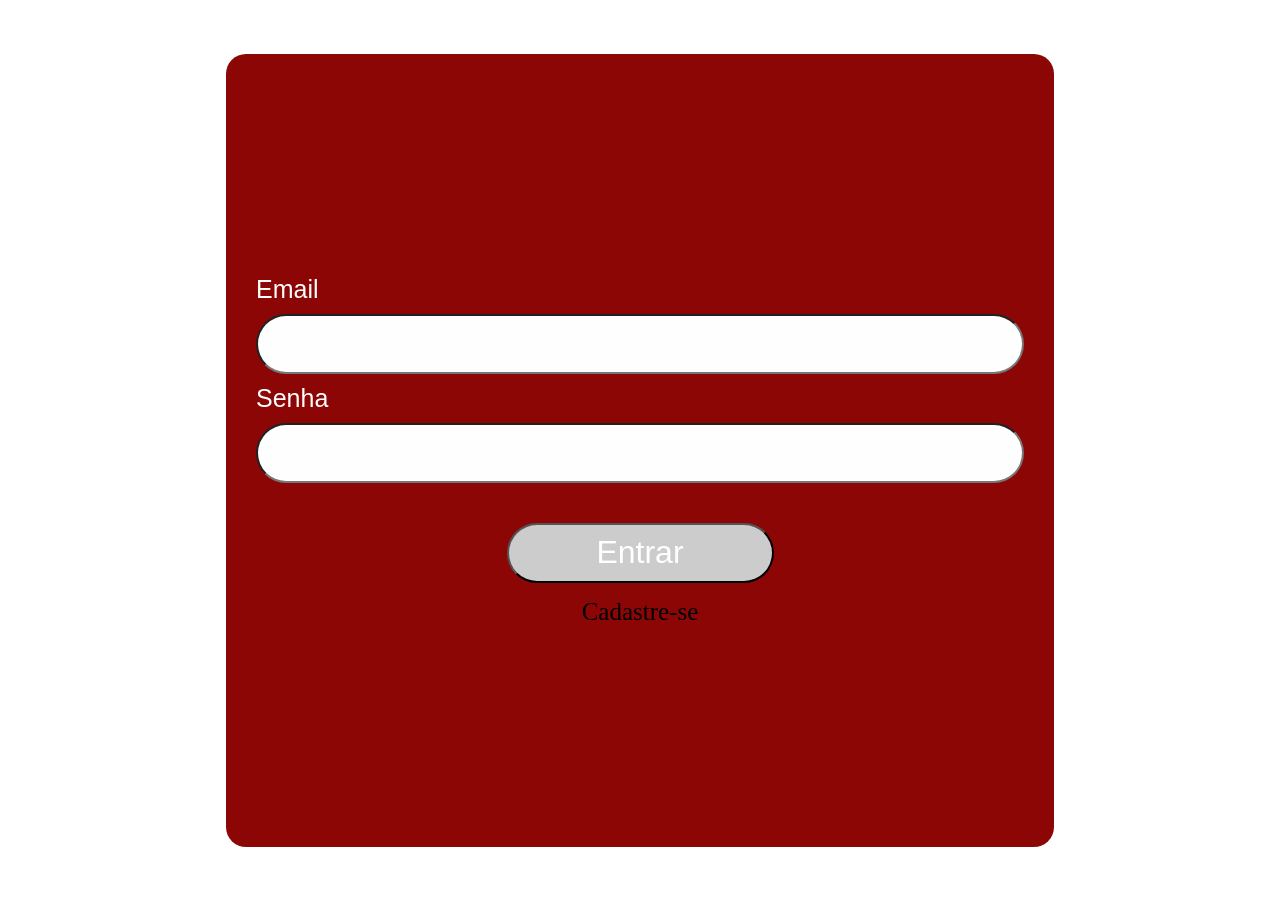
<file: chamado/index.html>
<!DOCTYPE html>
<html lang="pt-BR">
<head>
    <meta charset="UTF-8">
    <meta name="viewport" content="width=device-width, initial-scale=1.0">
    <title>Login</title>
    <link rel="stylesheet" href="css/style.css">
</head>
<body>
    <form action="" method="post">
        <label for="email">Email</label>
        <input type="text" name="email" id="email">
        <label for="senha">Senha</label>
        <input type="password" name="senha" id="">
        <div class="botao">
            <button>Entrar</button>
            <a href="cadastro.html">Cadastre-se</a>
        </div>
    </form>

</body>
</html>
</file>
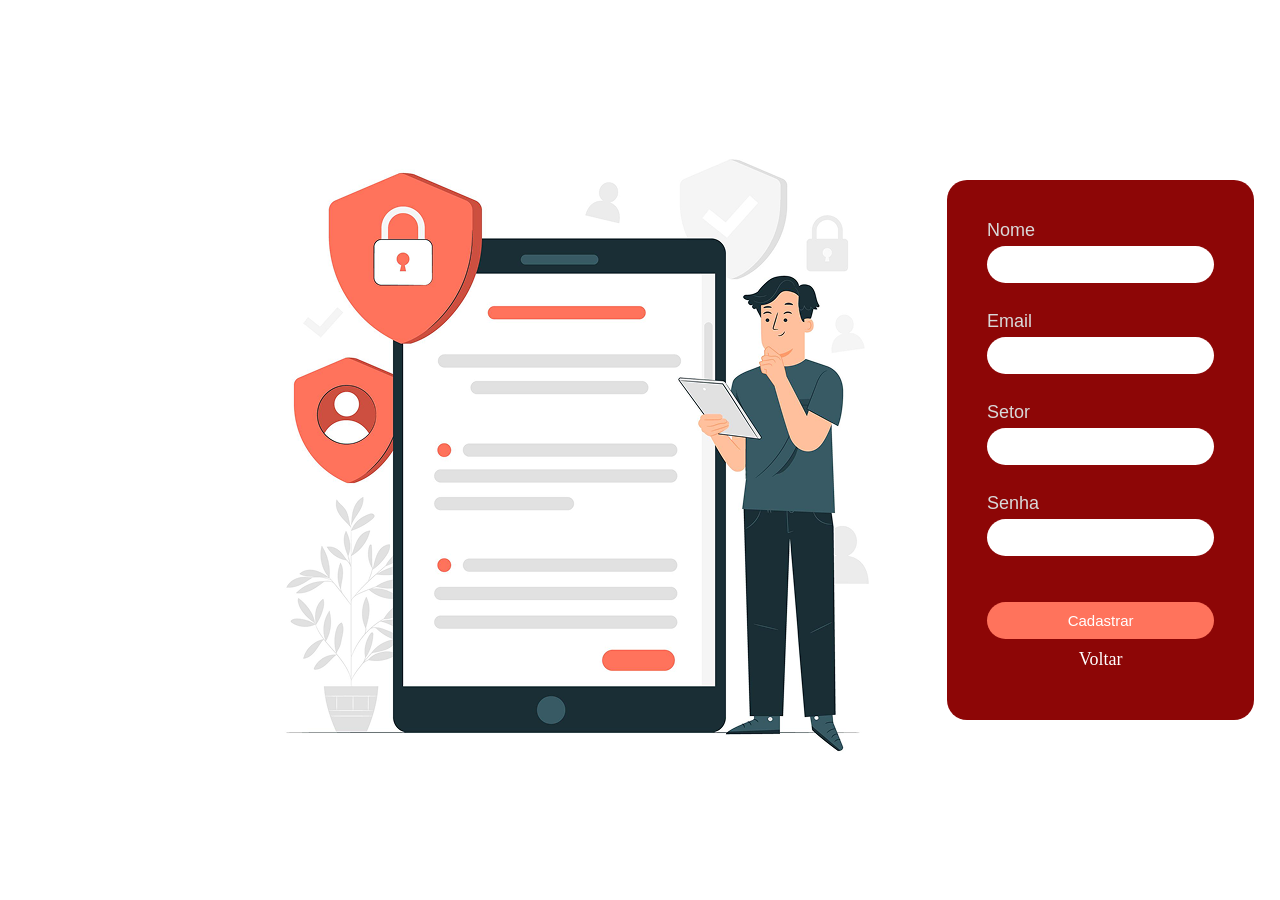
<file: chamado/cadastro.html>
<!DOCTYPE html>
<html lang="pr-BR">
<head>
    <meta charset="UTF-8">
    <meta name="viewport" content="width=device-width, initial-scale=1.0">
    <title>Tela de Cadastro</title>
    <link rel="stylesheet" href="css/cadastro.css">
</head>
<body>
    <div class="container">
        <aside>
            <img src="images/Img_Cadastro.png" alt="">
        </aside>
        <form action="#" method="post">
            <label for="nome">Nome</label>
            <input type="text" name="nome" id="nome">

            <br>

            <label for="email">Email</label>
            <input type="email" name="email" id="email">

            <br>
            
            <label for="setor">Setor</label>
            <input type="text" name="setor" id="setor">

            <br>

            <label for="senha">Senha</label>
            <input type="password" name="senha" id="senha">

            <br>
            <br>

            <div class="botao">
             <button type="submit">Cadastrar</button>
             <a href="">Voltar</a>
            </div>
        </form>
    </div>
    
</body>
</html>
</file>
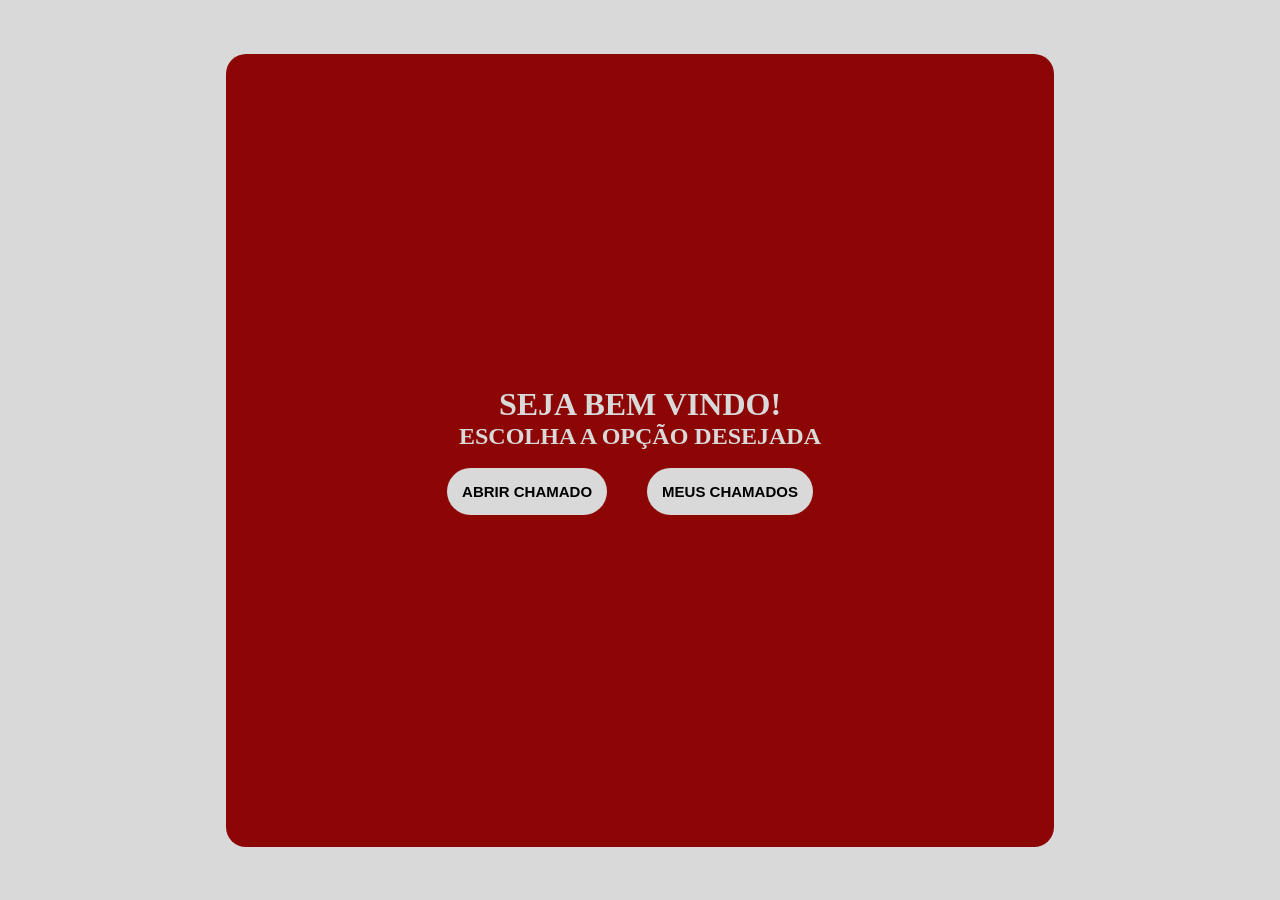
<file: chamado/home.html>
<!DOCTYPE html>
<html lang="pt-br">
<head>
    <meta charset="UTF-8">
    <meta name="viewport" content="width=device-width, initial-scale=1.0">
    <link rel="stylesheet" href="css/home.css">
    <title>Pagina Inicial</title>
</head>
<body>

  
</body>
    
<form action="#" method="post">



    <div class="botoes">
        <div class="container">
            <center><h1>SEJA BEM VINDO!</h1></center>
    
            <center><h2>ESCOLHA A OPÇÃO DESEJADA</h2></center>
        </div>    

        <br>

        <div class="row">
            <center><button onclick="window.location.href='' ">ABRIR CHAMADO</button></center><br>
            <center> <button onclick="window.location.href='' ">MEUS CHAMADOS</button></center><br>
        </div>
    </div>




</form>


</html>




</div>
</file>
<file: chamado/css/style.css>
* {
    margin: 0;
    padding: 0;
    box-sizing: border-box;
}

body{
    display: flex;
    justify-content: center;
    align-items: center;
    height: 100vh;
}

form{
   display: flex;
   flex-direction: column;
   justify-content: center;
   gap: 10px;
   width: 828px;
   height: 793px;
   background-color: rgba(141, 6, 6, 1);
   padding: 30px;
   border-radius: 20px;
}

label{
    font-family: 'Segoe UI', Tahoma, Geneva, Verdana, sans-serif;
    font-size: 25px;
    color: #FEFEFE;
}
input{
    width: 100%;
    height: 60px;
    background-color: #FEFEFE;
    font-size: 25px;
    padding: 5px;
    border-radius: 60px;
}

button{
    background-color: rgba(204, 204, 204, 1);
    width: 267px;
    height: 60px;
    font-size: 32px;
    color: #FFFFFF;
    border-radius: 80px;
}
.botao{
    display: flex;
    flex-direction: column;
    align-items: center;
    gap: 15px;
    margin-top: 30px;
    background-color: ;
}

a{
    text-decoration: none;
    font-size: 25px;
    color: black;
}
</file>
<file: chamado/css/cadastro.css>
* {
    margin: 0;
    padding: 0;
    box-sizing: border-box;
}

.container {
    display: flex;
    margin-left: 20%;
    gap: 50px;
    align-items: center;
    height: 100vh;
}



form {
    background-color: rgba(141, 6, 6, 1);
    display: flex;
    flex-direction: column;
    padding: 40px;
    border-radius: 20px;
    gap: 5px;
    width: 30%;
    height: 60%;
}

label {
    font-family: 'Segoe UI', Tahoma, Geneva, Verdana, sans-serif;
    font-size: 18px;
    color: rgba(217, 217, 217, 1);
}

input, button  {
    padding: 10px;
    font-size: 15px;
    border: 0px;
    border-radius: 60px;
}

button {
    background-color: rgba(255, 115, 92, 1);
    color: rgb(255, 255, 255);
    width: 100%;
    border-radius: 60px;
}


.botao {
    display: flex;
    flex-direction: column;
    align-items: center;
    width: 100%;
    border-radius: 60px;
}

a{
    text-decoration: none;
    font-size: 18px;
    color: rgb(255, 255, 255);
    margin-top: 10px;
    border-radius: 60px;
}
</file>
<file: chamado/css/home.css>
* {
    margin: 0;
    padding: 0;
    box-sizing: border-box;
}

div {
    color: rgba(217, 217, 217, 1);
}

body{
    background-color: rgba(217, 217, 217, 1);
    display: flex;
    justify-content: center;
    align-items: center;
    height: 100vh;
}

form{
    display: flex;
    flex-direction: column;
    justify-content: center;
    gap: 10px;
    width: 828px;
    height: 793px;
    background-color:rgba(141, 6, 6, 1);
    padding: 30px;
    border-radius: 20px;
 }

h1, h2, p {
    background-color: rgba(141, 6, 6, 1);
    font-family: 'Segoe UI, Tahoma, Geneva, Verdana, sans-serif';
    margin: 00px 50px;
}

.row{
    display: flex;
    justify-content: center;
    gap: 20px;
}

button {
 
    background-color: rgba(217, 217, 217, 1);
    color: black;
    font-size: 15px;
    font-weight: bold;
    padding: 15px;
    border-radius: 60px;
    border: 0px;
}
</file>
